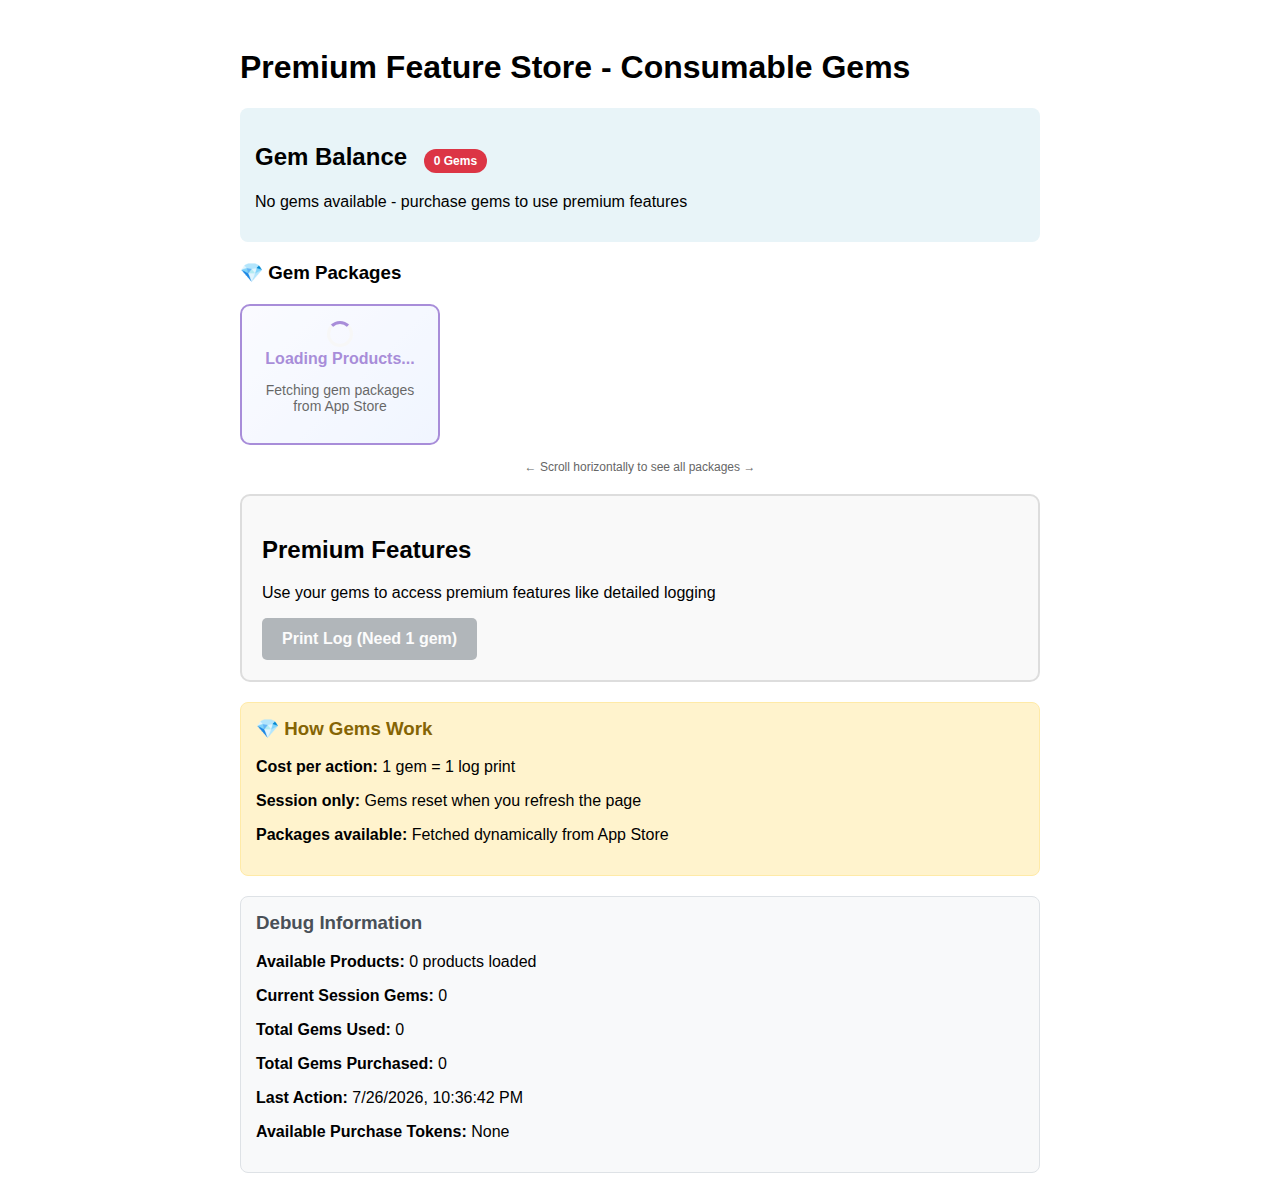
<file: inapppuchase/consumable/index.html>
<!DOCTYPE html>
<html>

<head>
	<title>In-App Purchase Demo - Consumable Gems</title>
	<link rel="stylesheet" href="styles.css">
</head>

<body>
	<div class="container">
		<h1>Premium Feature Store - Consumable Gems</h1>

		<div class="status-section">
			<h2>Gem Balance
				<span id="gem-count-indicator" class="status-indicator status-free">0 Gems</span>
			</h2>
			<p id="status-text">Session gems: Use gems to access premium features</p>
		</div>

		<div class="gem-packages-container">
			<h3>💎 Gem Packages</h3>
			<div class="gem-packages" id="gem-packages">
				<!-- Products will be dynamically loaded here -->
			</div>
			<div class="scroll-hint">← Scroll horizontally to see all packages →</div>
		</div>

		<div class="product-card">
			<h2>Premium Features</h2>
			<p>Use your gems to access premium features like detailed logging</p>

			<div class="button-group">
				<button id="log-btn" class="btn btn-secondary" onclick="printLog()" disabled>
					Print Log (Need 1 gem)
				</button>
			</div>
		</div>

		<div class="gem-usage-info">
			<h3>💎 How Gems Work</h3>
			<p><strong>Cost per action:</strong> 1 gem = 1 log print</p>
			<p><strong>Session only:</strong> Gems reset when you refresh the page</p>
			<p><strong>Packages available:</strong> Fetched dynamically from App Store</p>
		</div>

		<div id="premium-content" class="premium-content">
			<h3>🎉 Premium Log Feature Used!</h3>
			<p>You've successfully used a gem to access the premium log feature. Check the console for detailed logs!
			</p>
		</div>

		<div class="debug-section">
			<h3>Debug Information</h3>
			<p><strong>Available Products:</strong> <span id="debug-products-count">Loading...</span></p>
			<p><strong>Current Session Gems:</strong> <span id="debug-gem-count">0</span></p>
			<p><strong>Total Gems Used:</strong> <span id="debug-gems-used">0</span></p>
			<p><strong>Total Gems Purchased:</strong> <span id="debug-gems-purchased">0</span></p>
			<p><strong>Last Action:</strong> <span id="debug-last-action">None</span></p>
			<p><strong>Available Purchase Tokens:</strong> <span id="debug-purchase-tokens">None</span></p>
		</div>

		<!-- Fixed message container at top -->
		<div id="messages"></div>
	</div>

	<script type="text/javascript" src="script.js"></script>
</body>

</html>
</file>
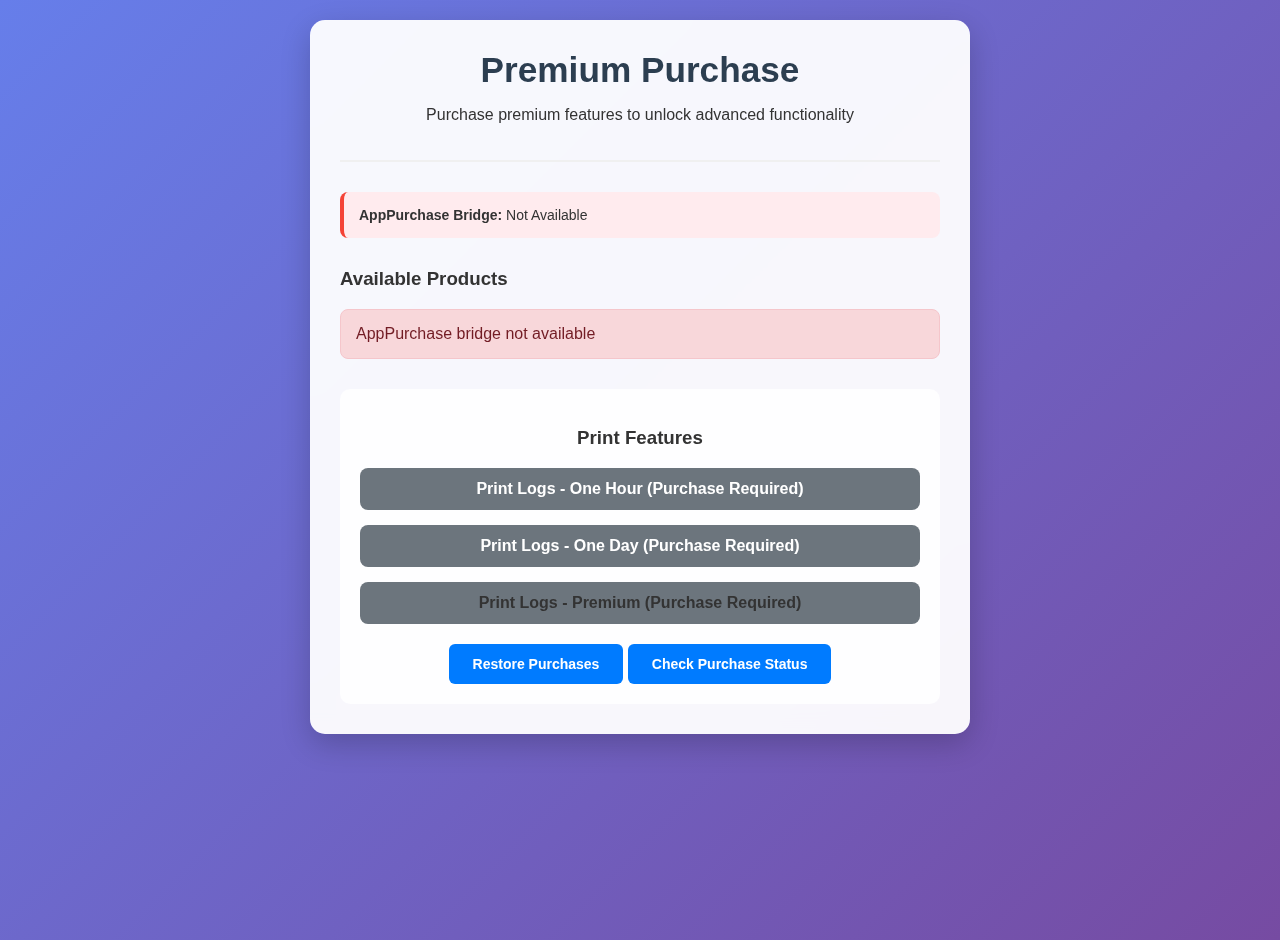
<file: inapppuchase/nonconsumable/index.html>
<!DOCTYPE html>
<html lang="en">

<head>
	<meta charset="UTF-8">
	<meta name="viewport" content="width=device-width, initial-scale=1.0">
	<title>Premium Purchase - App Store Connect</title>
	<link rel="stylesheet" href="styles.css">
</head>

<body>
	<div class="container">
		<div class="header">
			<h1>Premium Purchase</h1>
			<p>Purchase premium features to unlock advanced functionality</p>
		</div>

		<div id="bridge-status" class="bridge-status">
			<strong>AppPurchase Bridge:</strong> <span id="bridge-status-text">Connecting...</span>
		</div>

		<div id="purchase-history-status" class="purchase-history-status" style="display: none;">
			<span id="purchase-history-text"></span>
		</div>

		<div class="product-list">
			<h3>Available Products</h3>
			<div id="products-container">
				<div class="loading">Loading products...</div>
			</div>
		</div>

		<div class="controls">
			<h3>Print Features</h3>
			<div class="print-buttons">
				<button id="print-btn-onehour" class="btn print-btn print-btn-onehour" onclick="handlePrint('onehour')"
					disabled>
					Print Logs - One Hour (Purchase Required)
				</button>
				<button id="print-btn-oneday" class="btn print-btn print-btn-oneday" onclick="handlePrint('oneday')"
					disabled>
					Print Logs - One Day (Purchase Required)
				</button>
				<button id="print-btn-premium" class="btn print-btn print-btn-premium" onclick="handlePrint('premium')"
					disabled>
					Print Logs - Premium (Purchase Required)
				</button>
			</div>

			<div style="margin-top: 20px;">
				<button class="btn" onclick="restorePurchases()">
					Restore Purchases
				</button>
				<button class="btn" onclick="checkPurchaseStatus()">
					Check Purchase Status
				</button>
			</div>
		</div>
	</div>


	<script src="script.js"></script>
</body>

</html>
</file>
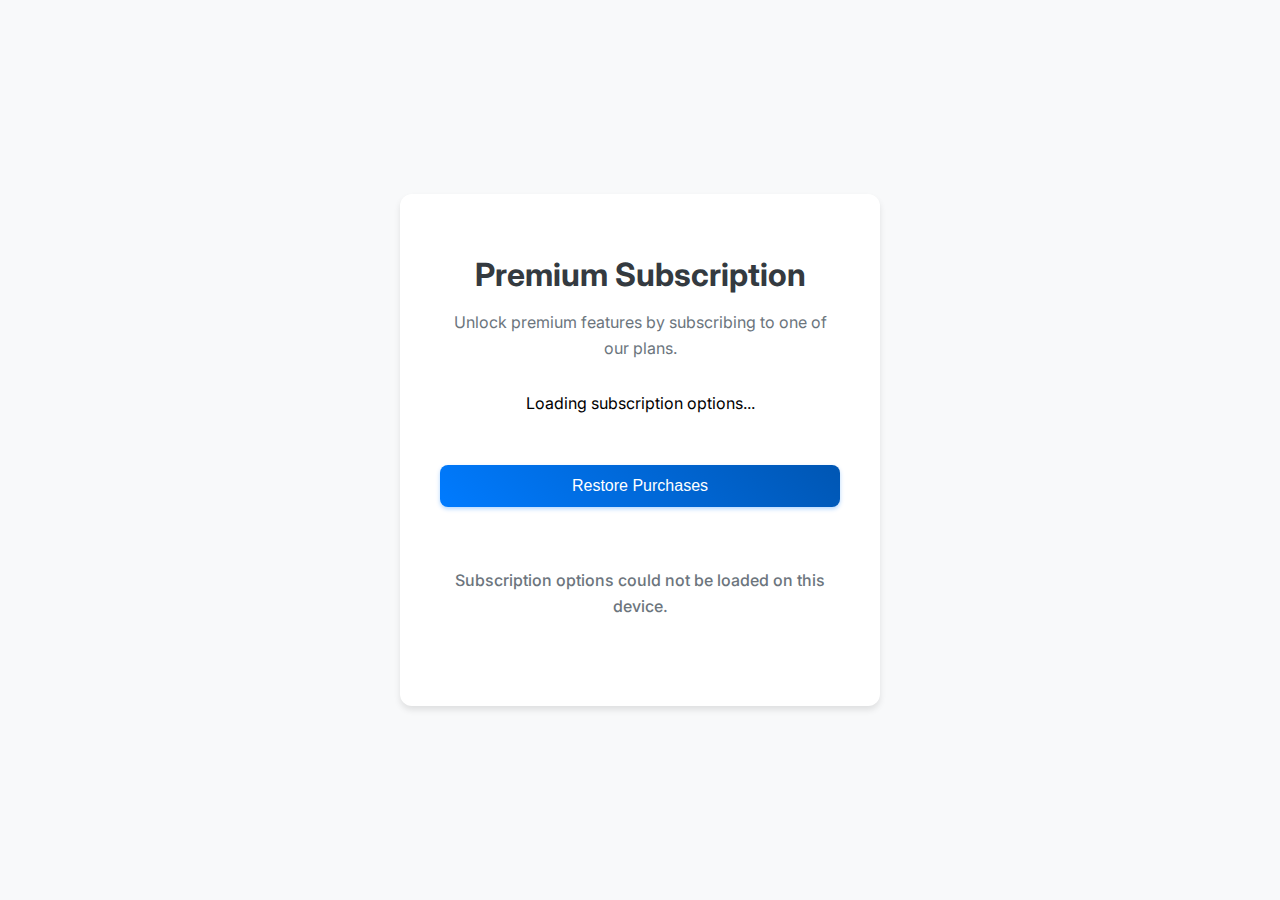
<file: inapppuchase/subscription/index.html>
<!DOCTYPE html>
<html lang="en">

<head>
  <title>In-App Subscription Demo</title>
  <meta charset="UTF-8">
  <meta name="viewport" content="width=device-width, initial-scale=1.0, maximum-scale=1.0, user-scalable=no">
  <meta name="description" content="In-App Subscription Demo using AppPurchase Bridge">
  <link rel="stylesheet" href="styles.css">
</head>

<body>
  <div class="container">
    <h1>Premium Subscription</h1>
    <p>Unlock premium features by subscribing to one of our plans.</p>
    
    <div id="products-container" class="products-container">
      <!-- Products will be loaded here -->
      <div class="no-products">Loading subscription options...</div>
    </div>

    <div id="messages">
      <p>Initializing...</p>
    </div>

    <div id="premium-feature">
      <h2>✨ Premium Access Unlocked ✨</h2>
      <p>Thank you for subscribing! You now have access to all premium features and exclusive content.</p>
    </div>
  </div>

  <script src="script.js"></script>
</body>

</html>
</file>
<file: inapppuchase/consumable/styles.css>
.container {
	max-width: 800px;
	margin: 0 auto;
	padding: 20px;
	font-family: Arial, sans-serif;
}

.product-card {
	border: 2px solid #ddd;
	padding: 20px;
	margin: 20px 0;
	border-radius: 10px;
	background-color: #f9f9f9;
}

.status-section {
	background-color: #e8f4f8;
	padding: 15px;
	border-radius: 8px;
	margin-bottom: 20px;
}

.button-group {
	display: flex;
	gap: 10px;
	margin-top: 15px;
	flex-wrap: wrap;
}

.btn {
	padding: 12px 20px;
	border: none;
	border-radius: 5px;
	cursor: pointer;
	font-size: 16px;
	font-weight: bold;
}

.btn-primary {
	background-color: #007bff;
	color: white;
}

.btn-secondary {
	background-color: #6c757d;
	color: white;
}

.btn-success {
	background-color: #28a745;
	color: white;
}

.btn-warning {
	background-color: #ffc107;
	color: #212529;
}

.btn-danger {
	background-color: #dc3545;
	color: white;
}

.btn-gem {
	background-color: #6f42c1;
	color: white;
	padding: 10px 15px;
	font-size: 14px;
}

.btn:hover:not(:disabled) {
	opacity: 0.8;
}

.btn:disabled {
	opacity: 0.5;
	cursor: not-allowed;
}

.premium-content {
	display: none;
	background-color: #d4edda;
	padding: 15px;
	border-radius: 8px;
	border: 1px solid #c3e6cb;
	margin-top: 20px;
}

.status-indicator {
	display: inline-block;
	padding: 5px 10px;
	border-radius: 15px;
	font-size: 12px;
	font-weight: bold;
	margin-left: 10px;
}

.status-premium {
	background-color: #28a745;
	color: white;
}

.status-free {
	background-color: #dc3545;
	color: white;
}

.debug-section {
	background-color: #f8f9fa;
	padding: 15px;
	border-radius: 8px;
	margin-top: 20px;
	border: 1px solid #dee2e6;
}

.debug-section h3 {
	margin-top: 0;
	color: #495057;
}

.gem-usage-info {
	background-color: #fff3cd;
	padding: 15px;
	border-radius: 8px;
	border: 1px solid #ffeaa7;
	margin-top: 20px;
}

.gem-usage-info h3 {
	margin-top: 0;
	color: #856404;
}

/* Updated gem packages - horizontal scroll with smaller cards */
.gem-packages {
	display: flex;
	overflow-x: auto;
	gap: 15px;
	padding-bottom: 10px;
	margin-top: 20px;
	-webkit-overflow-scrolling: touch;
}

.gem-package {
	flex: 0 0 200px;
	/* fixed width for smaller cards */
	border: 2px solid #6f42c1;
	padding: 15px;
	border-radius: 10px;
	background: linear-gradient(135deg, #f8f9ff 0%, #e8f0ff 100%);
	text-align: center;
	position: relative;
	transition: transform 0.3s ease, box-shadow 0.3s ease;
	font-size: 14px;
	height: auto;
	box-sizing: border-box;
}

.gem-package:hover {
	transform: translateY(-3px);
	box-shadow: 0 8px 20px rgba(111, 66, 193, 0.15);
}

.gem-package.loading {
	opacity: 0.6;
}

.gem-package h4 {
	margin: 0 0 8px 0;
	color: #6f42c1;
	font-size: 16px;
}

.gem-package .gem-icon {
	font-size: 20px;
	margin-bottom: 8px;
}

.gem-package .price {
	font-size: 16px;
	font-weight: bold;
	color: #28a745;
	margin: 10px 0;
}

.gem-package .description {
	color: #666;
	font-size: 12px;
	margin-bottom: 12px;
	min-height: 40px;
}

.gem-package .best-value {
	position: absolute;
	top: -8px;
	right: -8px;
	background-color: #ff6b6b;
	color: white;
	padding: 4px 8px;
	border-radius: 12px;
	font-size: 11px;
	font-weight: bold;
}

.loading-spinner {
	display: inline-block;
	width: 20px;
	height: 20px;
	border: 3px solid #f3f3f3;
	border-top: 3px solid #6f42c1;
	border-radius: 50%;
	animation: spin 1s linear infinite;
}

@keyframes spin {
	0% {
		transform: rotate(0deg);
	}

	100% {
		transform: rotate(360deg);
	}
}

/* Fixed message container at top for better visibility */
#messages {
	position: fixed;
	top: 10px;
	left: 50%;
	transform: translateX(-50%);
	max-width: 90%;
	z-index: 1000;
}

.message {
	padding: 10px 15px;
	margin: 5px 0;
	border-radius: 5px;
	font-size: 14px;
	box-shadow: 0 2px 6px rgba(0, 0, 0, 0.15);
}

.success {
	background-color: #d4edda;
	color: #155724;
}

.error {
	background-color: #f8d7da;
	color: #721c24;
}

.info {
	background-color: #d1ecf1;
	color: #0c5460;
}

/* Scroll indicator for gem packages */
.gem-packages-container {
	position: relative;
}

.scroll-hint {
	text-align: center;
	color: #666;
	font-size: 12px;
	margin-top: 5px;
}

@media (max-width: 600px) {
	.gem-packages {
		gap: 10px;
	}

	.gem-package {
		flex: 0 0 180px;
		padding: 12px;
	}
}
</file>
<file: inapppuchase/nonconsumable/styles.css>
body {
	font-family: -apple-system, BlinkMacSystemFont, 'Segoe UI', Roboto, sans-serif;
	margin: 0;
	padding: 20px;
	background: linear-gradient(135deg, #667eea 0%, #764ba2 100%);
	min-height: 100vh;
	color: #333;
}

.container {
	max-width: 600px;
	margin: 0 auto;
	background: rgba(255, 255, 255, 0.95);
	padding: 30px;
	border-radius: 15px;
	box-shadow: 0 10px 30px rgba(0, 0, 0, 0.2);
	backdrop-filter: blur(10px);
}

.header {
	text-align: center;
	margin-bottom: 30px;
	padding-bottom: 20px;
	border-bottom: 2px solid #f0f0f0;
}

.header h1 {
	color: #2c3e50;
	margin: 0;
	font-size: 2.2em;
	font-weight: 700;
}

.bridge-status {
	background: #e3f2fd;
	padding: 15px;
	border-radius: 8px;
	margin: 20px 0;
	border-left: 4px solid #2196f3;
	font-size: 14px;
}

.bridge-status.connected {
	background: #e8f5e8;
	border-left-color: #4caf50;
}

.bridge-status.error {
	background: #ffebee;
	border-left-color: #f44336;
}

.product-list {
	margin: 30px 0;
}

.product-item {
	background: white;
	padding: 20px;
	margin: 15px 0;
	border-radius: 10px;
	border: 2px solid #dee2e6;
	display: flex;
	justify-content: space-between;
	align-items: center;
	transition: all 0.3s ease;
}

.product-item.purchased {
	border-color: #28a745;
	background: linear-gradient(135deg, #f8fff9 0%, #e8f5e8 100%);
}

.product-item:hover {
	border-color: #007bff;
	transform: translateY(-2px);
	box-shadow: 0 4px 15px rgba(0, 123, 255, 0.2);
}

.product-info {
	flex: 1;
}

.product-title {
	font-weight: bold;
	color: #2c3e50;
	font-size: 18px;
	margin-bottom: 5px;
}

.product-id {
	font-size: 12px;
	color: #6c757d;
	font-family: monospace;
	margin-bottom: 8px;
}

.product-type {
	font-size: 13px;
	padding: 4px 10px;
	border-radius: 12px;
	display: inline-block;
	margin-bottom: 8px;
}

.type-premium {
	background: #d4edda;
	color: #155724;
}

.type-consumable {
	background: #fff3cd;
	color: #856404;
}

.product-price {
	color: #007bff;
	font-size: 1.3em;
	font-weight: bold;
	margin: 8px 0;
}

.product-description {
	font-size: 13px;
	color: #666;
	margin-bottom: 8px;
}

.purchase-status {
	font-size: 14px;
	font-weight: bold;
	margin-top: 8px;
	padding: 6px 12px;
	border-radius: 15px;
	display: inline-block;
}

.status-purchased {
	background: #d4edda;
	color: #155724;
	border: 1px solid #c3e6cb;
}

.status-not-purchased {
	background: #f8d7da;
	color: #721c24;
	border: 1px solid #f5c6cb;
}

.purchase-details {
	font-size: 11px;
	color: #666;
	margin-top: 4px;
	font-style: italic;
}

.btn {
	background: #007bff;
	color: white;
	border: none;
	padding: 12px 24px;
	border-radius: 6px;
	cursor: pointer;
	font-size: 14px;
	font-weight: 600;
	transition: all 0.3s ease;
	min-width: 100px;
}

.btn:hover {
	background: #0056b3;
	transform: translateY(-1px);
}

.btn:disabled {
	background: #6c757d;
	cursor: not-allowed;
	transform: none;
}

.btn-success {
	background: #28a745;
}

.btn-success:hover {
	background: #218838;
}

.btn-premium {
	background: linear-gradient(45deg, #FFD700, #FFA500);
	color: #333;
}

.btn-premium:hover {
	background: linear-gradient(45deg, #FFA500, #FF8C00);
}

.controls {
	text-align: center;
	margin-top: 30px;
	padding: 20px;
	background: rgba(255, 255, 255, 0.8);
	border-radius: 10px;
}

.print-buttons {
	display: flex;
	flex-direction: column;
	gap: 15px;
	margin-bottom: 20px;
}

.print-btn {
	font-size: 16px;
	padding: 12px 25px;
	border-radius: 8px;
	transition: all 0.3s ease;
}

.print-btn-onehour {
	background: #28a745;
}

.print-btn-onehour:hover:not(:disabled) {
	background: #218838;
}

.print-btn-oneday {
	background: #17a2b8;
}

.print-btn-oneday:hover:not(:disabled) {
	background: #138496;
}

.print-btn-premium {
	background: linear-gradient(45deg, #FFD700, #FFA500);
	color: #333;
}

.print-btn-premium:hover:not(:disabled) {
	background: linear-gradient(45deg, #FFA500, #FF8C00);
}

.loading {
	text-align: center;
	color: #007bff;
	font-style: italic;
	padding: 20px;
}

.error-message {
	background: #f8d7da;
	color: #721c24;
	padding: 15px;
	border-radius: 8px;
	margin: 15px 0;
	border: 1px solid #f5c6cb;
}

.purchase-history-status {
	background: #e3f2fd;
	padding: 12px;
	border-radius: 6px;
	margin: 15px 0;
	font-size: 14px;
	text-align: center;
}

.purchase-history-status.success {
	background: #e8f5e8;
	color: #155724;
}

.purchase-history-status.error {
	background: #ffebee;
	color: #721c24;
}

@media (max-width: 768px) {
	.container {
		margin: 10px;
		padding: 20px;
	}

	.product-item {
		flex-direction: column;
		align-items: flex-start;
		gap: 15px;
	}
}
</file>
<file: inapppuchase/subscription/styles.css>
@import url('https://fonts.googleapis.com/css2?family=Inter:wght@400;500;700&display=swap');

:root {
	--primary-color: #007bff;
	--success-color: #28a745;
	--error-color: #dc3545;
	--light-gray: #f8f9fa;
	--dark-gray: #343a40;
	--white: #ffffff;
	--shadow: 0 4px 6px rgba(0, 0, 0, 0.1);
}

body {
	font-family: 'Inter', -apple-system, BlinkMacSystemFont, "Segoe UI", Roboto, "Helvetica Neue", Arial, sans-serif;
	background-color: var(--light-gray);
	margin: 0;
	padding: 20px;
	display: flex;
	justify-content: center;
	align-items: center;
	min-height: 100vh;
	box-sizing: border-box;
}

.container {
	background: var(--white);
	padding: 40px;
	border-radius: 12px;
	box-shadow: var(--shadow);
	text-align: center;
	max-width: 400px;
	width: 100%;
}

h1 {
	color: var(--dark-gray);
	font-weight: 700;
	margin-bottom: 16px;
}

p {
	color: #6c757d;
	margin-bottom: 32px;
	line-height: 1.6;
}

.products-container {
	margin-bottom: 32px;
}

.product-item {
	border: 1px solid #eee;
	padding: 15px;
	margin-bottom: 15px;
	border-radius: 8px;
	text-align: left;
}

.product-item h3 {
	margin-top: 0;
	margin-bottom: 8px;
	color: var(--dark-gray);
}

.product-item p {
	margin-bottom: 12px;
	font-size: 14px;
}

.product-item .price {
	font-weight: 700;
	color: var(--primary-color);
	font-size: 18px;
}

button {
	background: linear-gradient(45deg, #007bff, #0056b3);
	color: var(--white);
	border: none;
	padding: 12px 24px;
	font-size: 16px;
	font-weight: 500;
	border-radius: 8px;
	cursor: pointer;
	transition: all 0.3s ease;
	box-shadow: 0 2px 4px rgba(0, 123, 255, 0.3);
	width: 100%;
}

button:hover {
	transform: translateY(-2px);
	box-shadow: 0 4px 8px rgba(0, 123, 255, 0.4);
}

button:active {
	transform: translateY(0);
	box-shadow: 0 2px 4px rgba(0, 123, 255, 0.3);
}

#messages {
	margin-top: 30px;
	padding: 15px;
	border-radius: 8px;
	min-height: 50px;
	display: flex;
	justify-content: center;
	align-items: center;
	font-weight: 500;
	transition: all 0.3s ease;
}

#premium-feature {
	display: none;
	/* Hidden by default */
	margin-top: 30px;
	padding: 20px;
	background-color: #fffbe6;
	border: 1px solid #ffeeba;
	color: #856404;
	border-radius: 8px;
}
</file>
